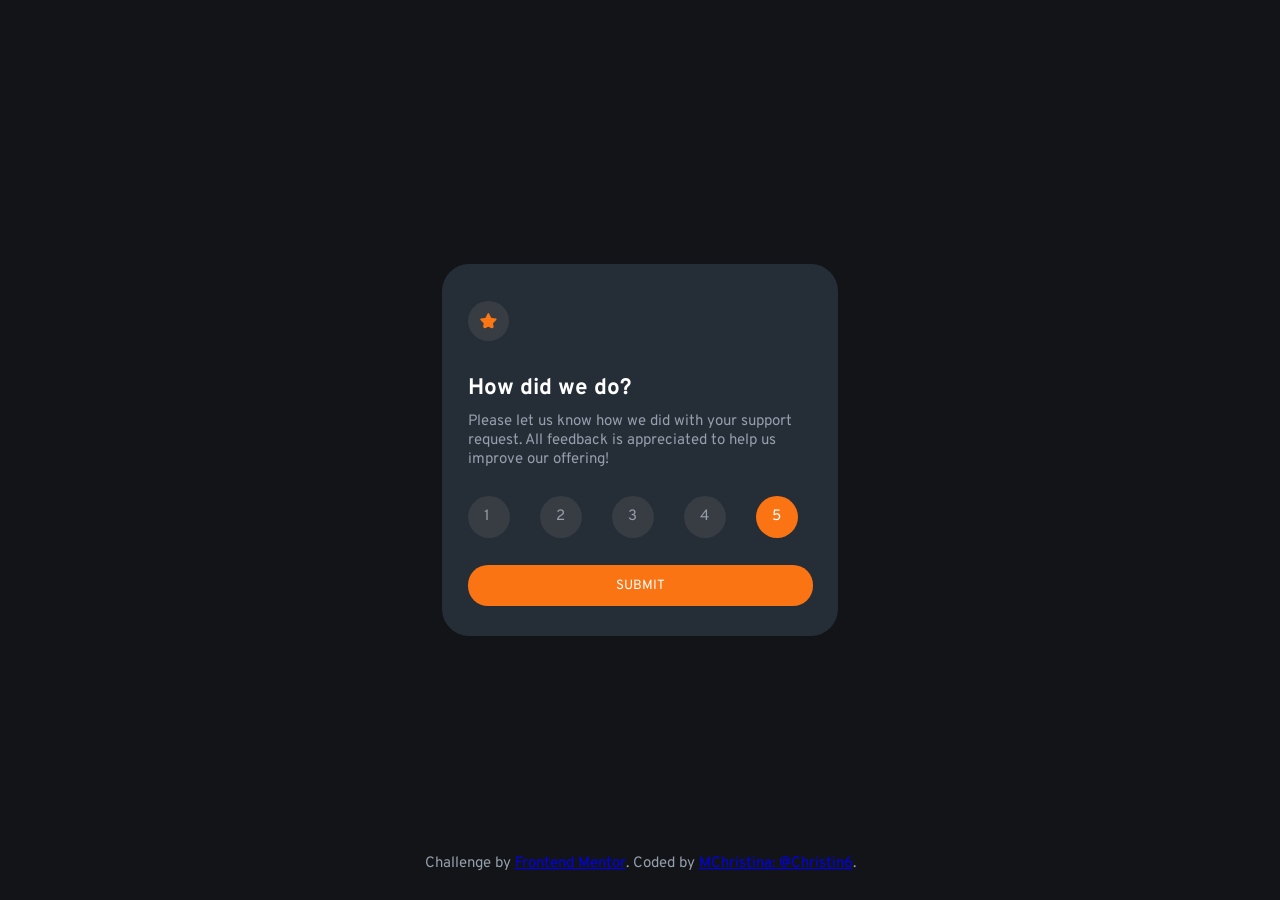
<file: index.html>
<!DOCTYPE html>
<html lang="en">

<head>
  <meta charset="UTF-8">
  <meta name="viewport" content="width=device-width, initial-scale=1.0">
  <!-- displays site properly based on user's device -->

  <link rel="icon" type="image/png" sizes="32x32" href="./images/favicon-32x32.png">
  <link rel="stylesheet" type="text/css" href="./css/styles.css">

  <title>Frontend Mentor | Interactive rating component</title>

</head>

<body>
  <main>
    <!-- Rating state -->
    <article id="rating-state">
      <img src="./images/icon-star.svg" alt="Star Icon" class="icon">

      <h1>How did we do?</h1>
      
      <p>Please let us know how we did with your support request. All feedback is appreciated to help us improve our offering!</p>

      <form>
        <nav class="rating-input">
          <input type="radio" name="rate" id="1" value="1"><label for="1" class="rate-label">1</label>
          <input type="radio" name="rate" id="2" value="2"><label for="2" class="rate-label">2</label>
          <input type="radio" name="rate" id="3" value="3"><label for="3" class="rate-label">3</label>
          <input type="radio" name="rate" id="4" value="4"><label for="4" class="rate-label">4</label>
          <input type="radio" name="rate" id="5" value="5" checked="checked"><label for="5" class="rate-label">5</label>
        </nav>

        <input type="button" value="SUBMIT" onclick="sub()">
      </form>
    </article>

    <!-- Thank you state -->
    <article id="ty-state" style="display: none;">
      <img src="./images/illustration-thank-you.svg" alt="Thank You Illustration">

      <p class="rating-text">You selected <span id="rating-output"></span> out of 5</p>

      <h1>Thank you!</h1>

      <p>We appreciate you taking the time to give a rating. If you ever need more support, don’t hesitate to get in touch!</p>
    </article>
  </main>

  <footer>
    <p>Challenge by <a href="https://www.frontendmentor.io?ref=challenge" target="_blank">Frontend Mentor</a>. Coded by <a href="https://github.com/Christin6">MChristina: @Christin6</a>.</p>
  </footer>

  <script src="./js/script.js"></script>
</body>

</html>
</file>
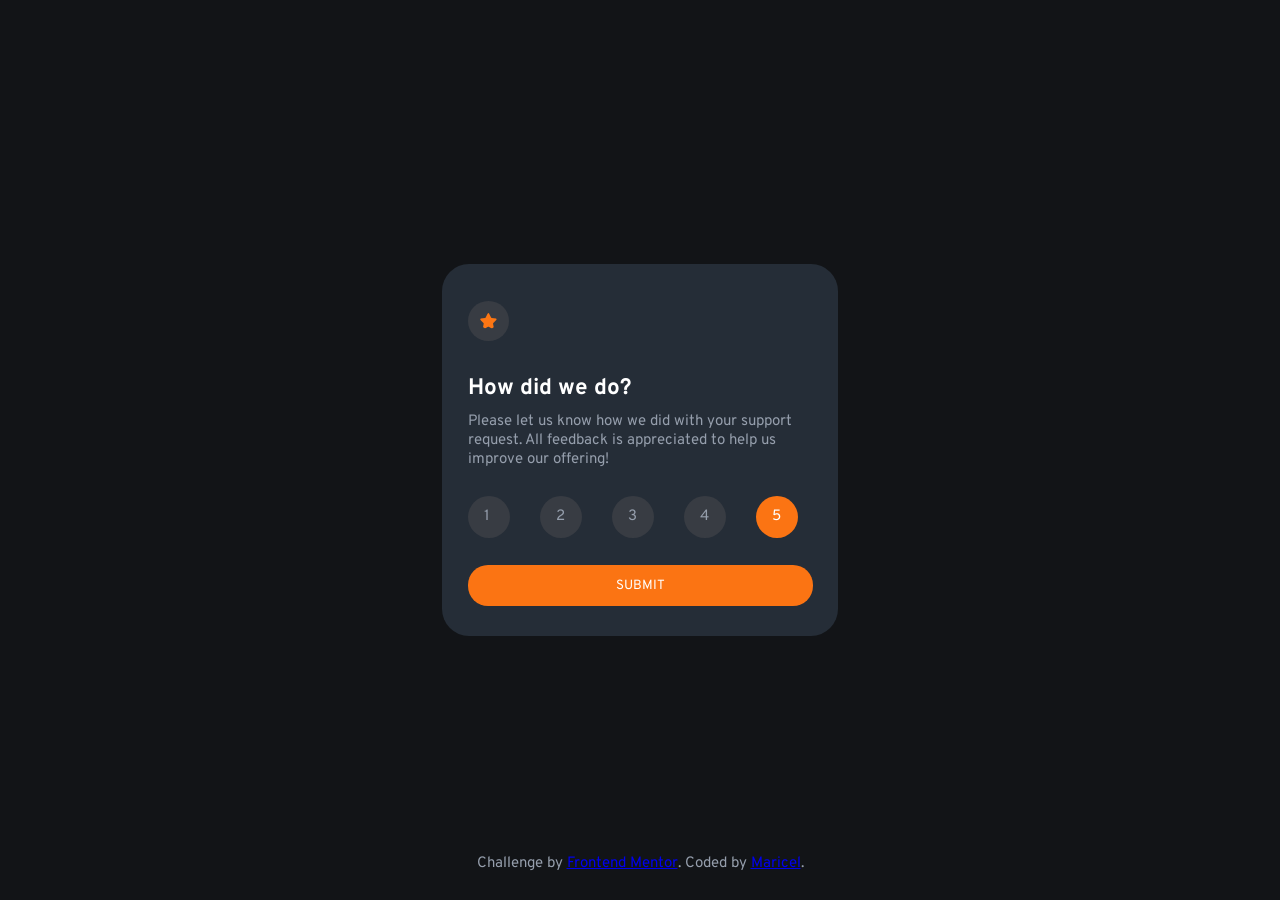
<file: html/index.html>
<!DOCTYPE html>
<html lang="en">

<head>
  <meta charset="UTF-8">
  <meta name="viewport" content="width=device-width, initial-scale=1.0">
  <!-- displays site properly based on user's device -->

  <link rel="icon" type="image/png" sizes="32x32" href="../images/favicon-32x32.png">
  <link rel="stylesheet" type="text/css" href="../css/styles.css">

  <title>Frontend Mentor | Interactive rating component</title>

</head>

<body>
  <main>
    <!-- Rating state -->
    <article id="rating-state">
      <img src="../images/icon-star.svg" alt="Star Icon" class="icon">

      <h1>How did we do?</h1>
      
      <p>Please let us know how we did with your support request. All feedback is appreciated to help us improve our offering!</p>

      <form>
        <nav class="rating-input">
          <input type="radio" name="rate" id="1" value="1"><label for="1" class="rate-label">1</label>
          <input type="radio" name="rate" id="2" value="2"><label for="2" class="rate-label">2</label>
          <input type="radio" name="rate" id="3" value="3"><label for="3" class="rate-label">3</label>
          <input type="radio" name="rate" id="4" value="4"><label for="4" class="rate-label">4</label>
          <input type="radio" name="rate" id="5" value="5" checked="checked"><label for="5" class="rate-label">5</label>
        </nav>

        <input type="button" value="SUBMIT" onclick="sub()">
      </form>
    </article>

    <!-- Thank you state -->
    <article id="ty-state" style="display: none;">
      <img src="../images/illustration-thank-you.svg" alt="Thank You Illustration">

      <p class="rating-text">You selected <span id="rating-output"></span> out of 5</p>

      <h1>Thank you!</h1>

      <p>We appreciate you taking the time to give a rating. If you ever need more support, don’t hesitate to get in touch!</p>
    </article>
  </main>

  <footer>
    <p>Challenge by <a href="https://www.frontendmentor.io?ref=challenge" target="_blank">Frontend Mentor</a>. Coded by <a href="#">Maricel</a>.</p>
  </footer>

  <script src="../js/script.js"></script>
</body>

</html>
</file>
<file: css/styles.css>
/* 
TABLE OF CONTENT
————————————————
1. IMPORT FONT
2. RESET
3. COLORS & FONT SETTING
4. HTML AND GENERAL LAYOUT (article)
5. GENERAL TEXTS (h1, p)
6. FORM
*/

/* IMPORT FONT */
@import url('https://fonts.googleapis.com/css2?family=Overpass:wght@400;700&display=swap');

/* RESET */
* {
    margin: 0;
    padding: 0;
}

/* COLORS & FONT SETTING */
:root {
    --orange: hsl(25, 97%, 53%);
    --white: hsl(0, 0%, 100%);
    --light-grey: hsl(217, 12%, 63%);
    --medium-grey: hsl(216, 12%, 54%);
    --dark-grey: hsl(218, 9%, 24%);
    --dark-blue: hsl(213, 19%, 18%);
    --very-dark-blue: hsl(216, 12%, 8%);

    --font-family-default: 'Overpass', sans-serif;
    --font-size-default: 15px;
    /* Weights to use: 400 and 700 */
}

/* HTML AND GENERAL LAYOUT (article) */
html {
    background-color: var(--very-dark-blue);

    font-family: var(--font-family-default);
    font-size: var(--font-size-default);
}

body {
    height: 100vh;
    display: flex;
    flex-direction: column;
    align-items: center;
    justify-content: center;
}

footer {
    position: fixed;
    bottom: 0;
}

article {
    background-color: var(--dark-blue);
    border-radius: 1.8rem;

    padding: 2rem 1.7rem;
    width: 23rem;
}

/* ICON */
.icon {
    background-color: var(--dark-grey);

    padding: 0.8rem;
    margin: 0.5rem 0rem 1.8rem 0rem;
    border-radius: 50%;
}

/* GENERAL TEXTS (h1, p) */
h1 {
    margin-bottom: 0.6rem;
}

p, input[type=radio] {
    margin-bottom: 1.8rem;
}

h1 {
    color: var(--white);
}

p {
    color: var(--light-grey);
}

/* FORM */
.rating-input {
    display: flex;
    justify-content: space-between;
    position: relative;

    color: var(--light-grey);
    text-indent: -2.7rem;
    line-height: 2.8rem;
}

input[type=radio] {
    height: 2.8rem;
    width: 2.8rem;

    /* disable default apearance */
    appearance: none;
    /* appearance styling starts */
    background-color: var(--dark-grey);
    border-radius: 50%;
}

input[type=radio]:hover, 
input[type=radio]:hover + .rate-label {
    background-color: var(--medium-grey);
    color: var(--white);
}

input[type=radio]:checked, 
input[type=radio]:checked + .rate-label {
    background-color: var(--orange);
    color: var(--white);
}

input[type=button] {
    width: 100%;
    padding: 0.8rem;

    font-family: var(--font-family-default);
    color: var(--white);
    background-color: var(--orange);

    border-radius: 20px;
    border: none;
}

input[type=button]:hover {
    background-color: var(--white);
    color: var(--orange);
}

/* THANK YOU CARD */
article#ty-state {
    display: flex;
    flex-direction: column;
    justify-content: center;
    align-items: center;
}

#ty-state > img {
    margin-top: 1.8rem;
}

article#ty-state > p,
article#ty-state > h1 {
    text-align: center;
}

#ty-state > p.rating-text {
    color: var(--orange);
    border-radius: 25px;

    margin-top: 1.8rem;
    padding: 0.3rem 1.2rem;
    background-color: var(--dark-grey);
}
</file>
